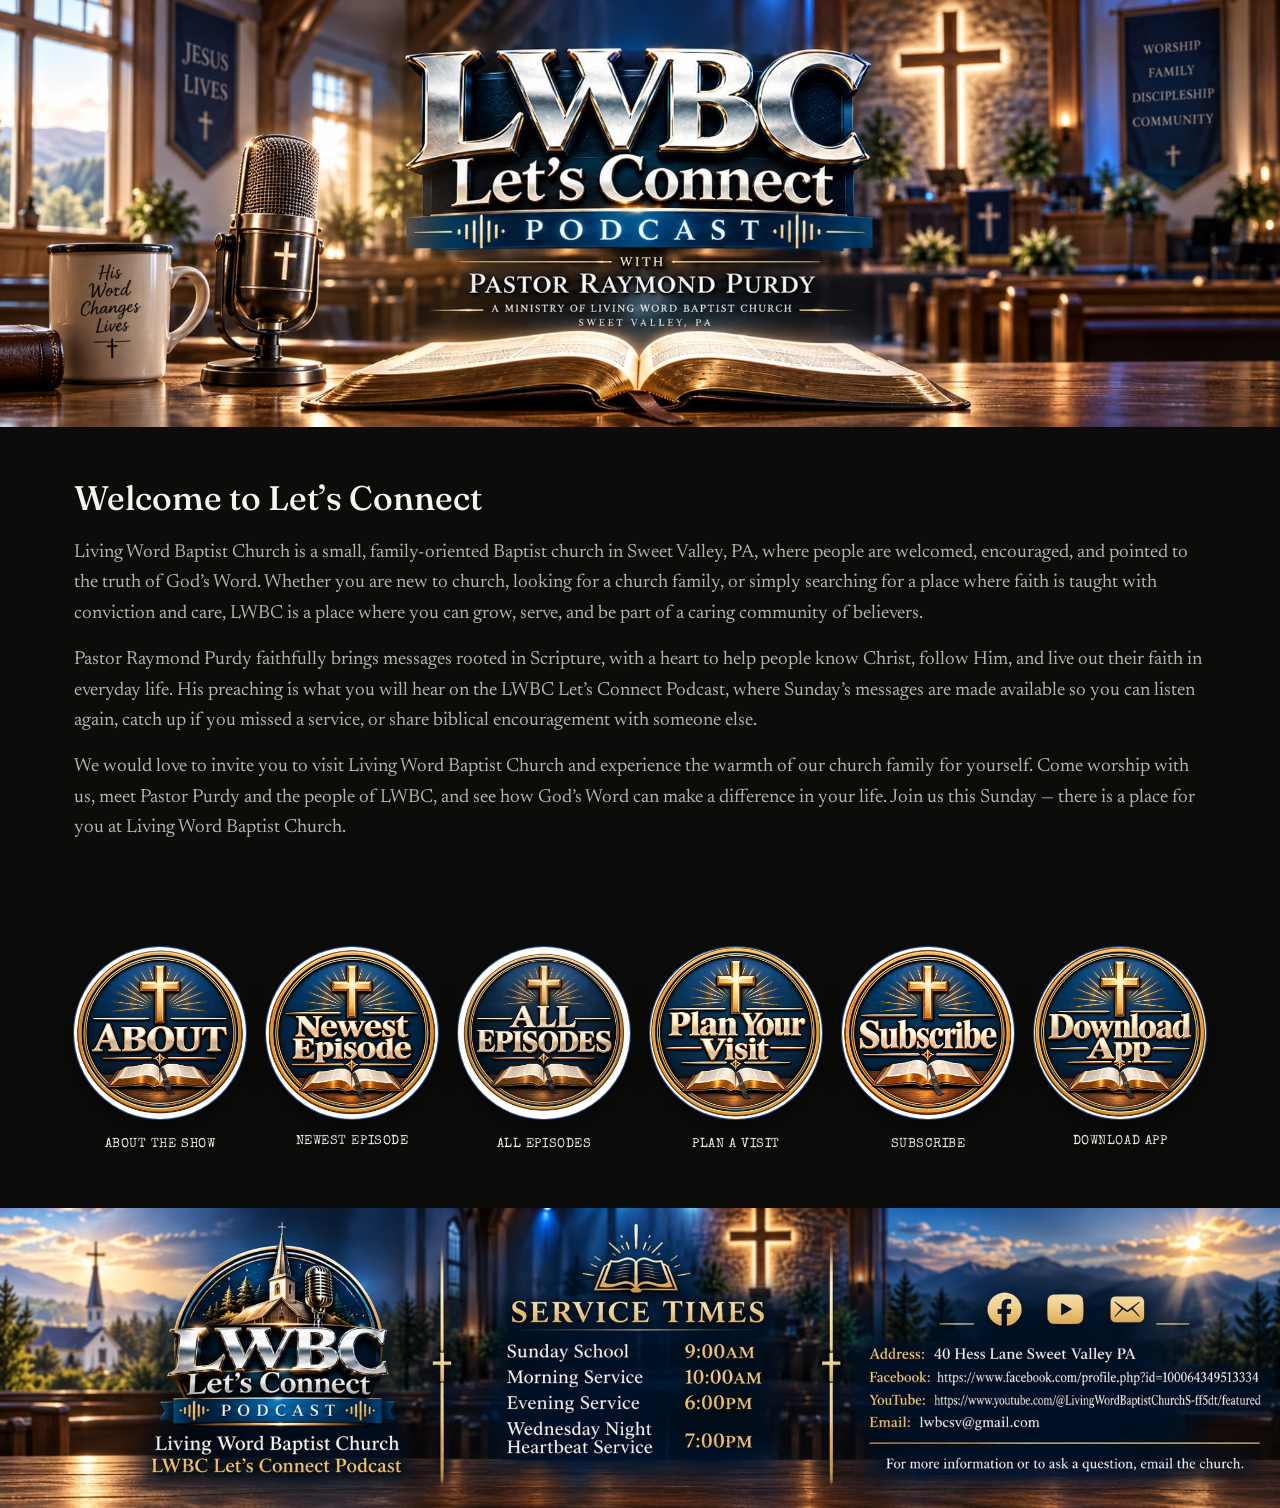
<file: index.html>
<!doctype html>
<html lang="en">
<head>
<meta charset="UTF-8">
<meta name="viewport" content="width=device-width, initial-scale=1">
<title>LWBC Let's Connect Podcast</title>
<meta name="description" content="Faith, truth, real talk, real life. LWBC Let's Connect Podcast with Pastor Raymond Purdy, part of the LWBC Media Ministry of Living Word Baptist Church.">
<link rel="preconnect" href="https://fonts.googleapis.com">
<link rel="preconnect" href="https://fonts.gstatic.com" crossorigin>
<link href="https://fonts.googleapis.com/css2?family=Fraunces:ital,wght@0,400;0,500;0,600;1,400;1,600&family=Newsreader:ital,wght@0,400;0,500;1,400&family=Special+Elite&display=swap" rel="stylesheet">
<link rel="canonical" href="https://YOUR-DOMAIN-HERE/">
<meta property="og:type" content="website">
<meta property="og:url" content="https://YOUR-DOMAIN-HERE/">
<meta property="og:title" content="LWBC Let's Connect Podcast">
<meta property="og:description" content="Faith, truth, real talk, real life. LWBC Let's Connect Podcast with Pastor Raymond Purdy, part of the LWBC Media Ministry of Living Word Baptist Church.">
<meta property="og:image" content="https://YOUR-DOMAIN-HERE/images/banner.jpg">
<meta name="twitter:card" content="summary_large_image">
<meta name="twitter:title" content="LWBC Let's Connect Podcast">
<meta name="twitter:description" content="Faith, truth, real talk, real life. LWBC Let's Connect Podcast with Pastor Raymond Purdy, part of the LWBC Media Ministry of Living Word Baptist Church.">
<meta name="twitter:image" content="https://YOUR-DOMAIN-HERE/images/banner.jpg">
<link rel="icon" type="image/png" href="images/favicon-64.png">
<link rel="apple-touch-icon" href="images/apple-touch-icon.png">
<link rel="manifest" href="manifest.json">
<meta name="apple-mobile-web-app-capable" content="yes">
<meta name="apple-mobile-web-app-title" content="Let's Connect">
<meta name="apple-mobile-web-app-status-bar-style" content="black-translucent">
<meta name="theme-color" content="#0c0c0b">
<link rel="stylesheet" href="css/style.css?v=1">
</head>
<body>

<!-- 1. Banner: all-in-one graphic tying the show to LWBC. -->
<header class="banner-image">
  <img src="images/banner.jpg" alt="LWBC Let's Connect Podcast with Pastor Raymond Purdy — a ministry of Living Word Baptist Church. Faith. Truth. Real talk. Real life.">
</header>

<!-- 3. Welcome copy -->
<section class="welcome">
  <div class="wrap">
    <h1>Welcome to Let&rsquo;s Connect</h1>
    <p>Living Word Baptist Church is a small, family-oriented Baptist church in Sweet Valley, PA, where people are welcomed, encouraged, and pointed to the truth of God&rsquo;s Word. Whether you are new to church, looking for a church family, or simply searching for a place where faith is taught with conviction and care, LWBC is a place where you can grow, serve, and be part of a caring community of believers.</p>
    <p>Pastor Raymond Purdy faithfully brings messages rooted in Scripture, with a heart to help people know Christ, follow Him, and live out their faith in everyday life. His preaching is what you will hear on the LWBC Let&rsquo;s Connect Podcast, where Sunday&rsquo;s messages are made available so you can listen again, catch up if you missed a service, or share biblical encouragement with someone else.</p>
    <p>We would love to invite you to visit Living Word Baptist Church and experience the warmth of our church family for yourself. Come worship with us, meet Pastor Purdy and the people of LWBC, and see how God&rsquo;s Word can make a difference in your life. Join us this Sunday &mdash; there is a place for you at Living Word Baptist Church.</p>
  </div>
</section>

<!-- 4. Teaser tiles: one per main page -->
<section class="tile-section">
  <div class="wrap-wide">
    <ul class="tiles">
      <li>
        <a class="tile" href="about.html">
          <span class="tile-medal">
            <img src="images/tile-about.jpg" alt="About the show — we tackle the questions that matter most">
          </span>
          <span class="tile-label">About the Show</span>
        </a>
      </li>
      <li>
        <button type="button" class="tile" id="tile-latest-episode">
          <span class="tile-medal">
            <img src="images/tile-latest.jpg" alt="Listen to the latest episode">
          </span>
          <span class="tile-label">Newest Episode</span>
        </button>
      </li>
      <li>
        <a class="tile" href="episodes.html">
          <span class="tile-medal">
            <img src="images/tile-episodes.jpg" alt="All episodes — a complete list of every episode">
          </span>
          <span class="tile-label">All Episodes</span>
        </a>
      </li>
      <li>
        <a class="tile" href="https://www.lwbcsv.com/" target="_blank" rel="noopener">
          <span class="tile-medal">
            <img src="images/tile-question.jpg" alt="Plan your visit to Living Word Baptist Church">
          </span>
          <span class="tile-label">Plan a Visit</span>
        </a>
      </li>
      <li>
        <a class="tile" href="subscribe.html">
          <span class="tile-medal">
            <img src="images/tile-subscribe.jpg" alt="Subscribe — click here so you don't miss an episode">
          </span>
          <span class="tile-label">Subscribe</span>
        </a>
      </li>
      <li>
        <button type="button" class="tile" id="tile-download-app">
          <span class="tile-medal">
            <img src="images/tile-download-app.png" alt="Download app — add to your home screen">
          </span>
          <span class="tile-label">Download App</span>
        </button>
      </li>
    </ul>
  </div>
</section>

<!-- 5. Footer -->
<footer class="site-footer-image">
  <img src="images/footer.jpg" alt="LWBC Let's Connect Podcast, Living Word Baptist Church, Sweet Valley PA. Service times: Sunday School 9:00 AM, Morning Service 10:00 AM, Evening Service 6:00 PM, Wednesday Night Heartbeat Service 7:00 PM. Address: 40 Hess Lane, Sweet Valley PA.">
  <a class="footer-hotspot fh-logo" href="index.html" aria-label="Home" aria-current="page"></a>
  <a class="footer-hotspot fh-facebook" href="https://www.facebook.com/profile.php?id=100064349513334" target="_blank" rel="noopener" aria-label="LWBC on Facebook"></a>
  <a class="footer-hotspot fh-youtube" href="https://www.youtube.com/@LivingWordBaptistChurchS-ff5dt/featured" target="_blank" rel="noopener" aria-label="LWBC on YouTube"></a>
  <a class="footer-hotspot fh-email" href="mailto:lwbcsv@gmail.com" aria-label="Email LWBC"></a>
</footer>

<!-- Add-to-Home-Screen instructions modal -->
<div class="modal-overlay" id="install-modal" hidden>
  <div class="modal" role="dialog" aria-modal="true" aria-labelledby="install-modal-title">
    <button type="button" class="modal-close" id="install-modal-close" aria-label="Close">&times;</button>
    <p class="eyebrow" id="install-modal-title">Download the app</p>
    <h2>Add to your home screen</h2>
    <p class="lede">Let&rsquo;s Connect isn&rsquo;t in the App Store &mdash; but your phone can install it straight from this site, with its own icon and no browser bar, in a few taps.</p>

    <div class="install-tabs" role="tablist">
      <button type="button" class="install-tab" id="tab-ios" role="tab" aria-selected="true">iPhone / iPad</button>
      <button type="button" class="install-tab" id="tab-android" role="tab" aria-selected="false">Android</button>
    </div>

    <ol class="install-steps" id="steps-ios">
      <li>Tap the <strong>Share</strong> button (the square with an arrow pointing up) in Safari&rsquo;s toolbar.</li>
      <li>Scroll down and tap <strong>&ldquo;Add to Home Screen.&rdquo;</strong></li>
      <li>Tap <strong>&ldquo;Add&rdquo;</strong> in the top right corner.</li>
    </ol>

    <ol class="install-steps" id="steps-android" hidden>
      <li>Tap the <strong>&#8942;</strong> menu (three dots) in Chrome&rsquo;s toolbar &mdash; or tap <strong>&ldquo;Install&rdquo;</strong> directly if Chrome offers it.</li>
      <li>Tap <strong>&ldquo;Add to Home screen&rdquo;</strong> or <strong>&ldquo;Install app.&rdquo;</strong></li>
      <li>Confirm by tapping <strong>&ldquo;Add&rdquo;</strong> or <strong>&ldquo;Install.&rdquo;</strong></li>
    </ol>

    <p class="form-note">Once added, the icon opens the site full-screen, just like a downloaded app.</p>
  </div>
</div>

<script src="js/episodes.js?v=1"></script>
<script>
  prepareLatestEpisodeButton('#tile-latest-episode');

  (function () {
    var modal = document.getElementById('install-modal');
    var openBtn = document.getElementById('tile-download-app');
    var closeBtn = document.getElementById('install-modal-close');
    var tabIOS = document.getElementById('tab-ios');
    var tabAndroid = document.getElementById('tab-android');
    var stepsIOS = document.getElementById('steps-ios');
    var stepsAndroid = document.getElementById('steps-android');

    function showTab(which) {
      var isIOS = which === 'ios';
      stepsIOS.hidden = !isIOS;
      stepsAndroid.hidden = isIOS;
      tabIOS.setAttribute('aria-selected', String(isIOS));
      tabAndroid.setAttribute('aria-selected', String(!isIOS));
    }

    // Pre-select the relevant tab based on the visitor's device.
    var ua = navigator.userAgent || '';
    if (/Android/i.test(ua)) showTab('android');
    else showTab('ios');

    tabIOS.addEventListener('click', function () { showTab('ios'); });
    tabAndroid.addEventListener('click', function () { showTab('android'); });

    openBtn.addEventListener('click', function () {
      modal.hidden = false;
    });
    closeBtn.addEventListener('click', function () {
      modal.hidden = true;
    });
    modal.addEventListener('click', function (e) {
      if (e.target === modal) modal.hidden = true;
    });
    document.addEventListener('keydown', function (e) {
      if (e.key === 'Escape') modal.hidden = true;
    });
  })();
</script>
</body>
</html>
</file>
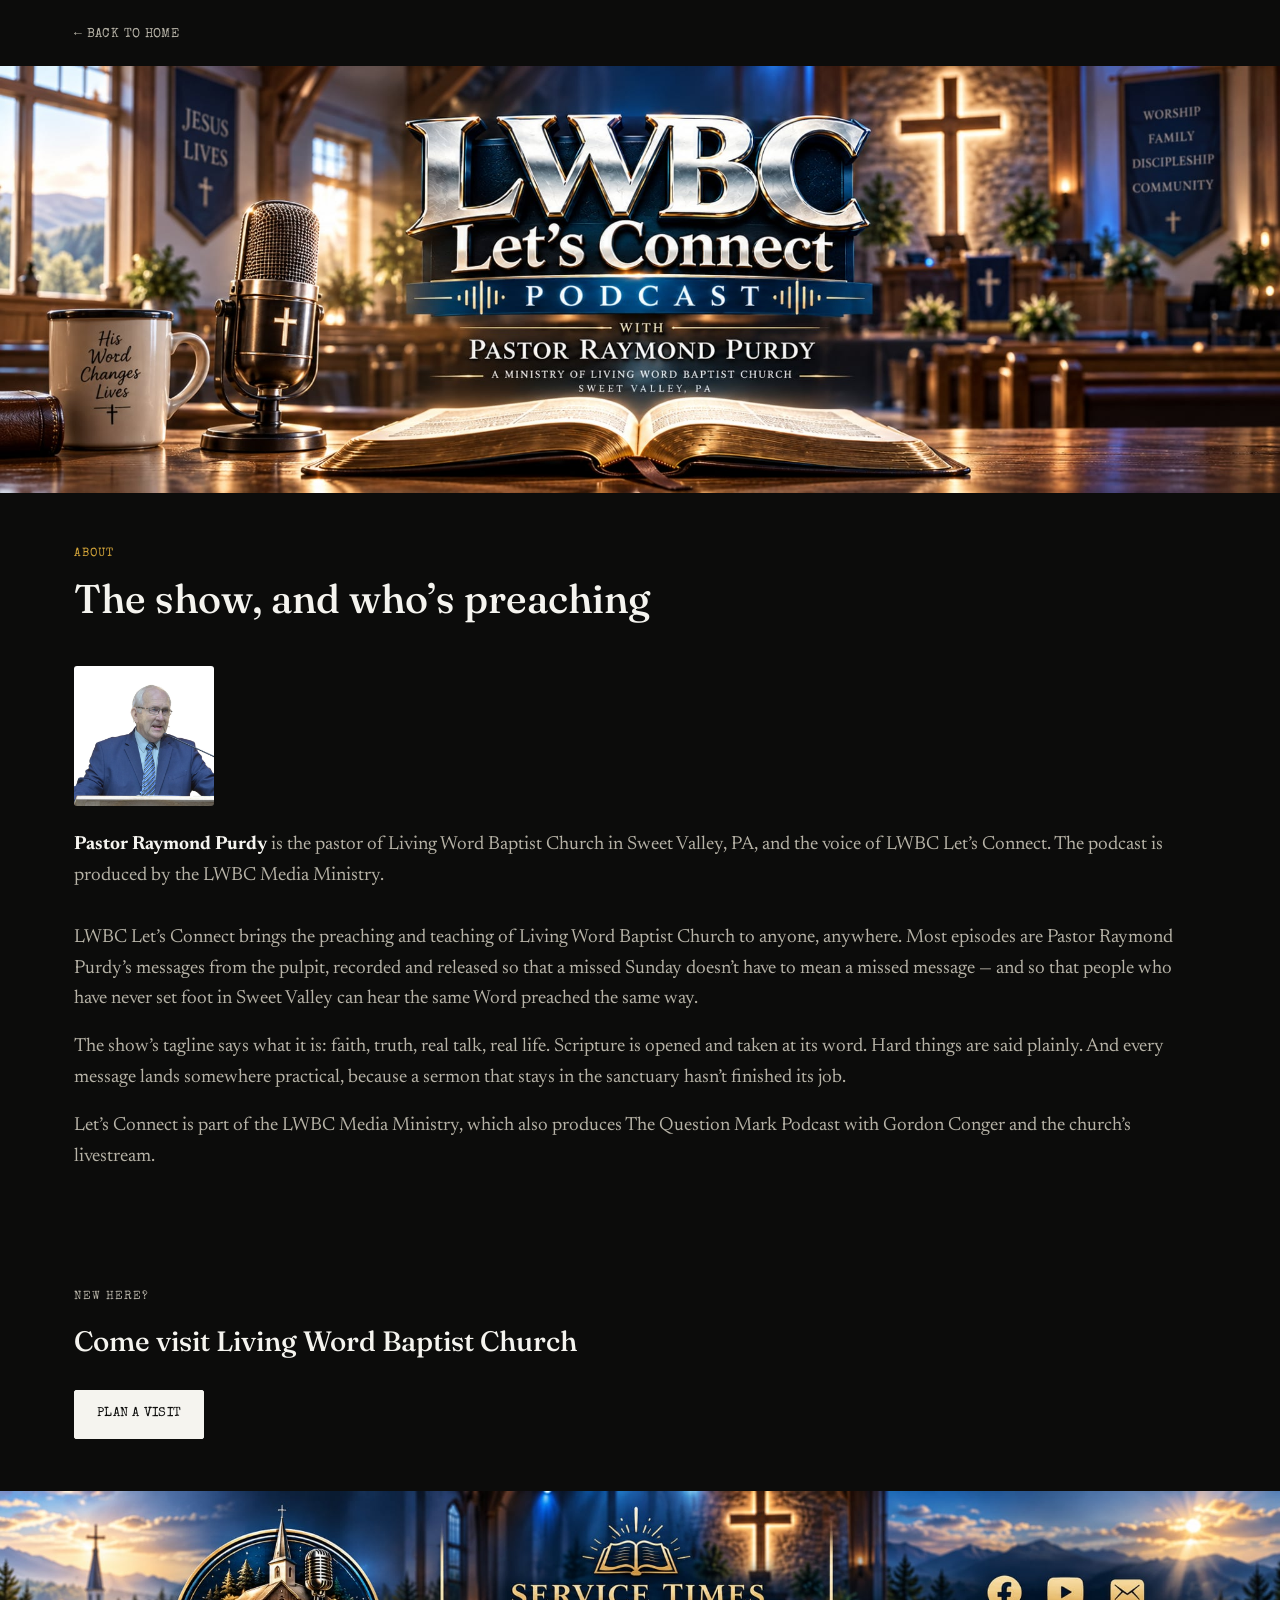
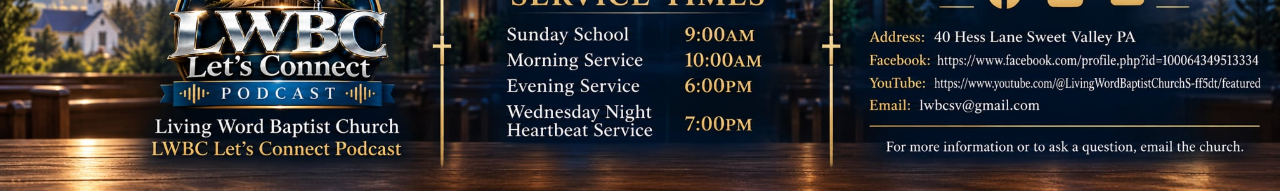
<file: about.html>
<!doctype html>
<html lang="en">
<head>
<meta charset="UTF-8">
<meta name="viewport" content="width=device-width, initial-scale=1">
<title>About — LWBC Let's Connect Podcast</title>
<meta name="description" content="About LWBC Let's Connect Podcast and host Pastor Raymond Purdy.">
<link rel="preconnect" href="https://fonts.googleapis.com">
<link rel="preconnect" href="https://fonts.gstatic.com" crossorigin>
<link href="https://fonts.googleapis.com/css2?family=Fraunces:ital,wght@0,400;0,500;0,600;1,400&family=Newsreader:ital,wght@0,400;0,500;1,400&family=Special+Elite&display=swap" rel="stylesheet">
<link rel="canonical" href="https://YOUR-DOMAIN-HERE/about.html">
<meta property="og:type" content="website">
<meta property="og:url" content="https://YOUR-DOMAIN-HERE/about.html">
<meta property="og:title" content="About — LWBC Let's Connect Podcast">
<meta property="og:description" content="About LWBC Let's Connect Podcast and host Pastor Raymond Purdy.">
<meta property="og:image" content="https://YOUR-DOMAIN-HERE/images/banner.jpg">
<meta name="twitter:card" content="summary_large_image">
<meta name="twitter:title" content="About — LWBC Let's Connect Podcast">
<meta name="twitter:description" content="About LWBC Let's Connect Podcast and host Pastor Raymond Purdy.">
<meta name="twitter:image" content="https://YOUR-DOMAIN-HERE/images/banner.jpg">
<link rel="icon" type="image/png" href="images/favicon-64.png">
<link rel="apple-touch-icon" href="images/apple-touch-icon.png">
<link rel="manifest" href="manifest.json">
<meta name="apple-mobile-web-app-capable" content="yes">
<meta name="apple-mobile-web-app-title" content="Let's Connect">
<meta name="apple-mobile-web-app-status-bar-style" content="black-translucent">
<meta name="theme-color" content="#0c0c0b">
<link rel="stylesheet" href="css/style.css?v=1">
</head>
<body>

<div class="back-bar">
  <div class="wrap"><a href="index.html" class="back-link">&larr; Back to Home</a></div>
</div>

<header class="banner-image">
  <img src="images/banner.jpg" alt="LWBC Let's Connect Podcast with Pastor Raymond Purdy — a ministry of Living Word Baptist Church. Faith. Truth. Real talk. Real life.">
</header>

<div class="page-intro">
  <div class="wrap">
    <p class="eyebrow">About</p>
    <h1>The show, and who&rsquo;s preaching</h1>
  </div>
</div>

<section style="padding-top:36px;">
  <div class="wrap">

    <div class="about-figure">
      <img src="images/raymond-purdy.jpg" alt="Pastor Raymond Purdy, host of LWBC Let's Connect Podcast">
      <div class="about-copy">
        <!-- COPY REVIEW: confirm bio wording with Pastor Purdy. -->
        <p><strong>Pastor Raymond Purdy</strong> is the pastor of Living Word Baptist Church in Sweet Valley, PA, and the voice of LWBC Let&rsquo;s Connect. The podcast is produced by the LWBC Media Ministry.</p>
      </div>
    </div>

    <div class="about-copy">
      <!-- COPY REVIEW: draft About text — replace with the show's own description if Gordon supplies one. -->
      <p>LWBC Let&rsquo;s Connect brings the preaching and teaching of Living Word Baptist Church to anyone, anywhere. Most episodes are Pastor Raymond Purdy&rsquo;s messages from the pulpit, recorded and released so that a missed Sunday doesn&rsquo;t have to mean a missed message &mdash; and so that people who have never set foot in Sweet Valley can hear the same Word preached the same way.</p>
      <p>The show&rsquo;s tagline says what it is: faith, truth, real talk, real life. Scripture is opened and taken at its word. Hard things are said plainly. And every message lands somewhere practical, because a sermon that stays in the sanctuary hasn&rsquo;t finished its job.</p>
      <p>Let&rsquo;s Connect is part of the LWBC Media Ministry, which also produces The Question Mark Podcast with Gordon Conger and the church&rsquo;s livestream.</p>
    </div>

  </div>
</section>

<section class="callout">
  <div class="wrap">
    <p class="eyebrow">New here?</p>
    <h2>Come visit Living Word Baptist Church</h2>
    <a href="https://www.lwbcsv.com/" target="_blank" rel="noopener" class="btn btn-solid">Plan a Visit</a>
  </div>
</section>

<footer class="site-footer-image">
  <img src="images/footer.jpg" alt="LWBC Let's Connect Podcast, Living Word Baptist Church, Sweet Valley PA. Service times: Sunday School 9:00 AM, Morning Service 10:00 AM, Evening Service 6:00 PM, Wednesday Night Heartbeat Service 7:00 PM. Address: 40 Hess Lane, Sweet Valley PA.">
  <a class="footer-hotspot fh-logo" href="index.html" aria-label="Home"></a>
  <a class="footer-hotspot fh-facebook" href="https://www.facebook.com/profile.php?id=100064349513334" target="_blank" rel="noopener" aria-label="LWBC on Facebook"></a>
  <a class="footer-hotspot fh-youtube" href="https://www.youtube.com/@LivingWordBaptistChurchS-ff5dt/featured" target="_blank" rel="noopener" aria-label="LWBC on YouTube"></a>
  <a class="footer-hotspot fh-email" href="mailto:lwbcsv@gmail.com" aria-label="Email LWBC"></a>
</footer>

</body>
</html>
</file>
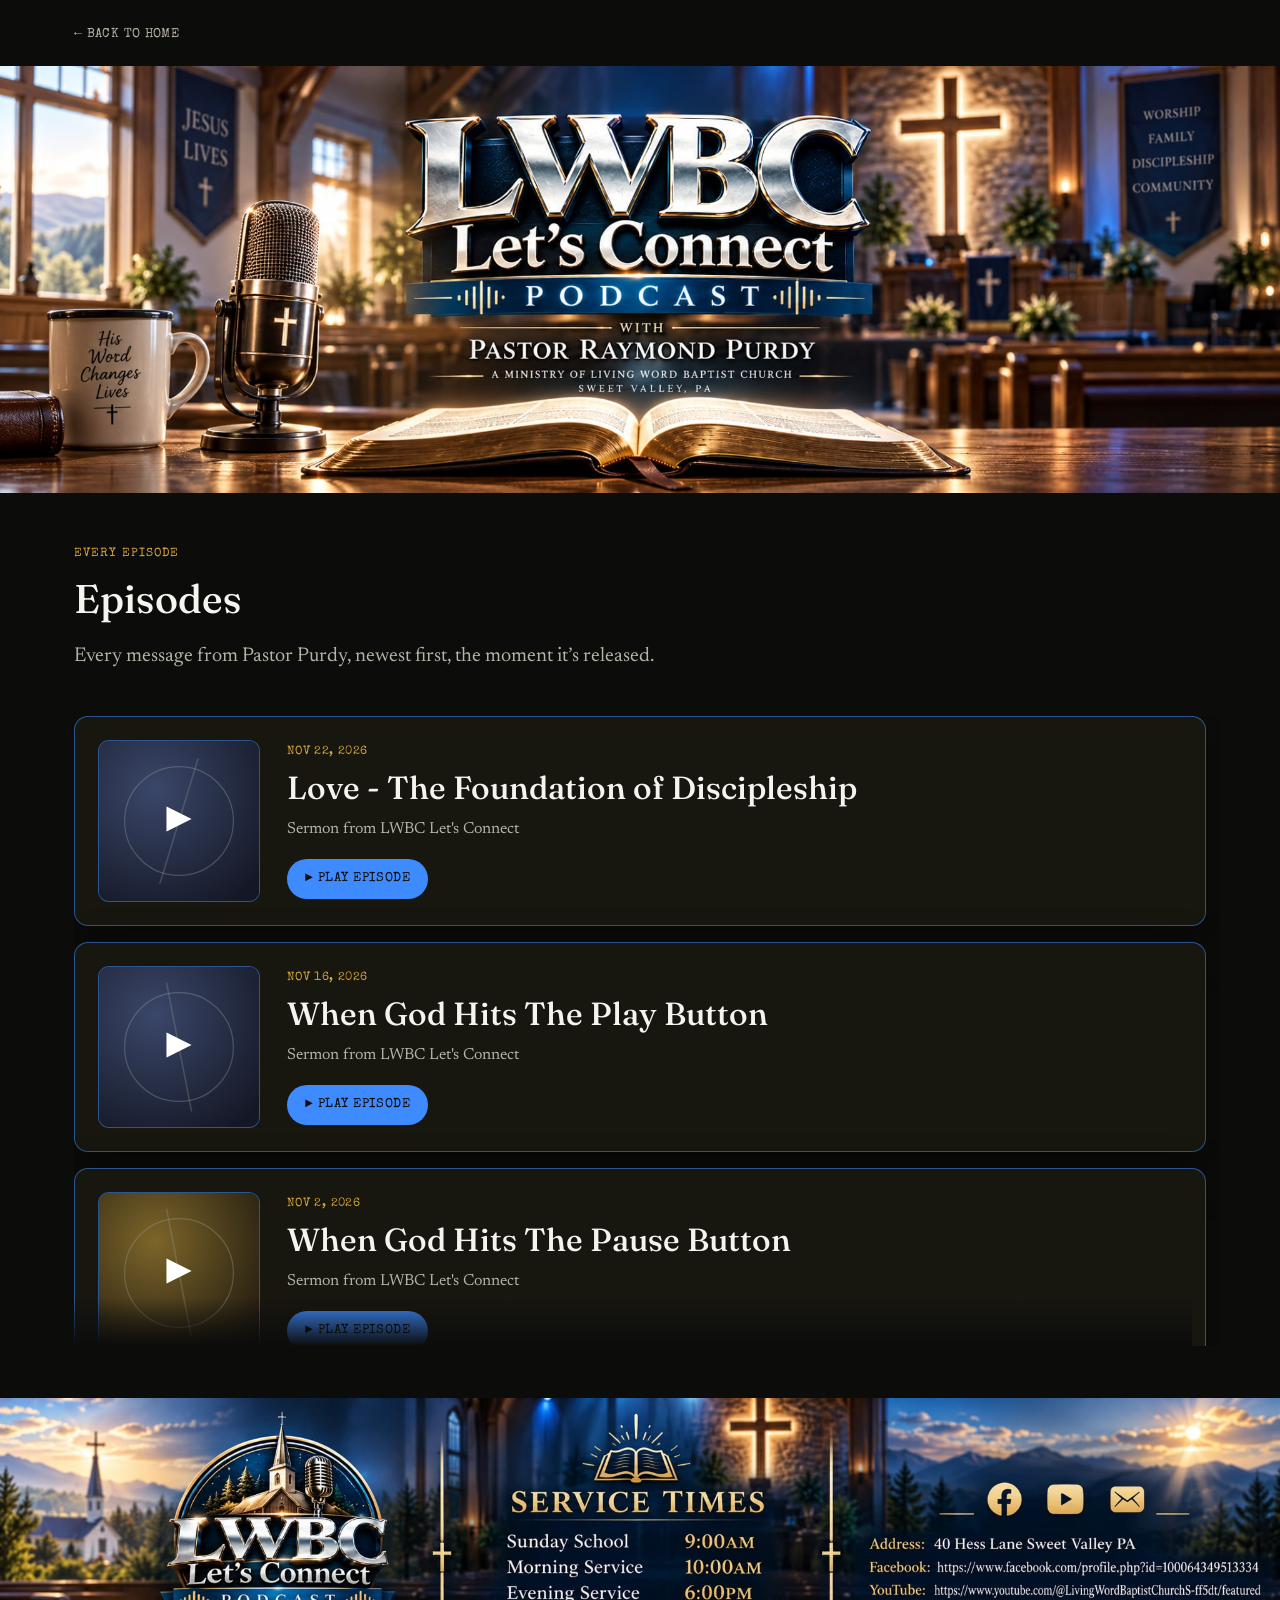
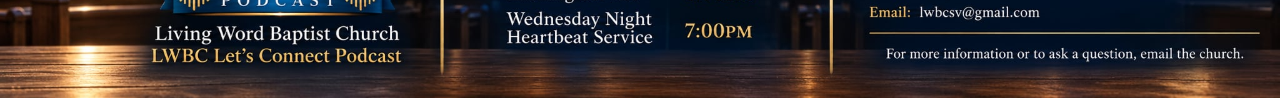
<file: episodes.html>
<!doctype html>
<html lang="en">
<head>
<meta charset="UTF-8">
<meta name="viewport" content="width=device-width, initial-scale=1">
<title>Episodes — LWBC Let's Connect Podcast</title>
<meta name="description" content="All episodes of LWBC Let's Connect Podcast with Pastor Raymond Purdy.">
<link rel="preconnect" href="https://fonts.googleapis.com">
<link rel="preconnect" href="https://fonts.gstatic.com" crossorigin>
<link href="https://fonts.googleapis.com/css2?family=Fraunces:ital,wght@0,400;0,500;0,600;1,400&family=Newsreader:ital,wght@0,400;0,500;1,400&family=Special+Elite&display=swap" rel="stylesheet">
<link rel="canonical" href="https://YOUR-DOMAIN-HERE/episodes.html">
<meta property="og:type" content="website">
<meta property="og:url" content="https://YOUR-DOMAIN-HERE/episodes.html">
<meta property="og:title" content="Episodes — LWBC Let's Connect Podcast">
<meta property="og:description" content="All episodes of LWBC Let's Connect Podcast with Pastor Raymond Purdy.">
<meta property="og:image" content="https://YOUR-DOMAIN-HERE/images/banner.jpg">
<meta name="twitter:card" content="summary_large_image">
<meta name="twitter:title" content="Episodes — LWBC Let's Connect Podcast">
<meta name="twitter:description" content="All episodes of LWBC Let's Connect Podcast with Pastor Raymond Purdy.">
<meta name="twitter:image" content="https://YOUR-DOMAIN-HERE/images/banner.jpg">
<link rel="icon" type="image/png" href="images/favicon-64.png">
<link rel="apple-touch-icon" href="images/apple-touch-icon.png">
<link rel="manifest" href="manifest.json">
<meta name="apple-mobile-web-app-capable" content="yes">
<meta name="apple-mobile-web-app-title" content="Let's Connect">
<meta name="apple-mobile-web-app-status-bar-style" content="black-translucent">
<meta name="theme-color" content="#0c0c0b">
<link rel="stylesheet" href="css/style.css?v=1">
</head>
<body>

<div class="back-bar">
  <div class="wrap"><a href="index.html" class="back-link">&larr; Back to Home</a></div>
</div>

<header class="banner-image">
  <img src="images/banner.jpg" alt="LWBC Let's Connect Podcast with Pastor Raymond Purdy — a ministry of Living Word Baptist Church. Faith. Truth. Real talk. Real life.">
</header>

<div class="page-intro">
  <div class="wrap">
    <p class="eyebrow">Every episode</p>
    <h1>Episodes</h1>
    <p class="lede">Every message from Pastor Purdy, newest first, the moment it&rsquo;s released.</p>
  </div>
</div>

<section style="padding-top:36px;">
  <div class="wrap">
    <div class="episode-scroll-wrap">
      <div class="episode-scroll">
        <ul class="episode-list" id="all-episode-list">
          <li class="feed-status">Loading episodes&hellip;</li>
        </ul>
      </div>
    </div>
  </div>
</section>

<footer class="site-footer-image">
  <img src="images/footer.jpg" alt="LWBC Let's Connect Podcast, Living Word Baptist Church, Sweet Valley PA. Service times: Sunday School 9:00 AM, Morning Service 10:00 AM, Evening Service 6:00 PM, Wednesday Night Heartbeat Service 7:00 PM. Address: 40 Hess Lane, Sweet Valley PA.">
  <a class="footer-hotspot fh-logo" href="index.html" aria-label="Home"></a>
  <a class="footer-hotspot fh-facebook" href="https://www.facebook.com/profile.php?id=100064349513334" target="_blank" rel="noopener" aria-label="LWBC on Facebook"></a>
  <a class="footer-hotspot fh-youtube" href="https://www.youtube.com/@LivingWordBaptistChurchS-ff5dt/featured" target="_blank" rel="noopener" aria-label="LWBC on YouTube"></a>
  <a class="footer-hotspot fh-email" href="mailto:lwbcsv@gmail.com" aria-label="Email LWBC"></a>
</footer>

<script src="js/episodes.js?v=1"></script>
<script>
  loadEpisodes({ target: '#all-episode-list' });
</script>
</body>
</html>
</file>
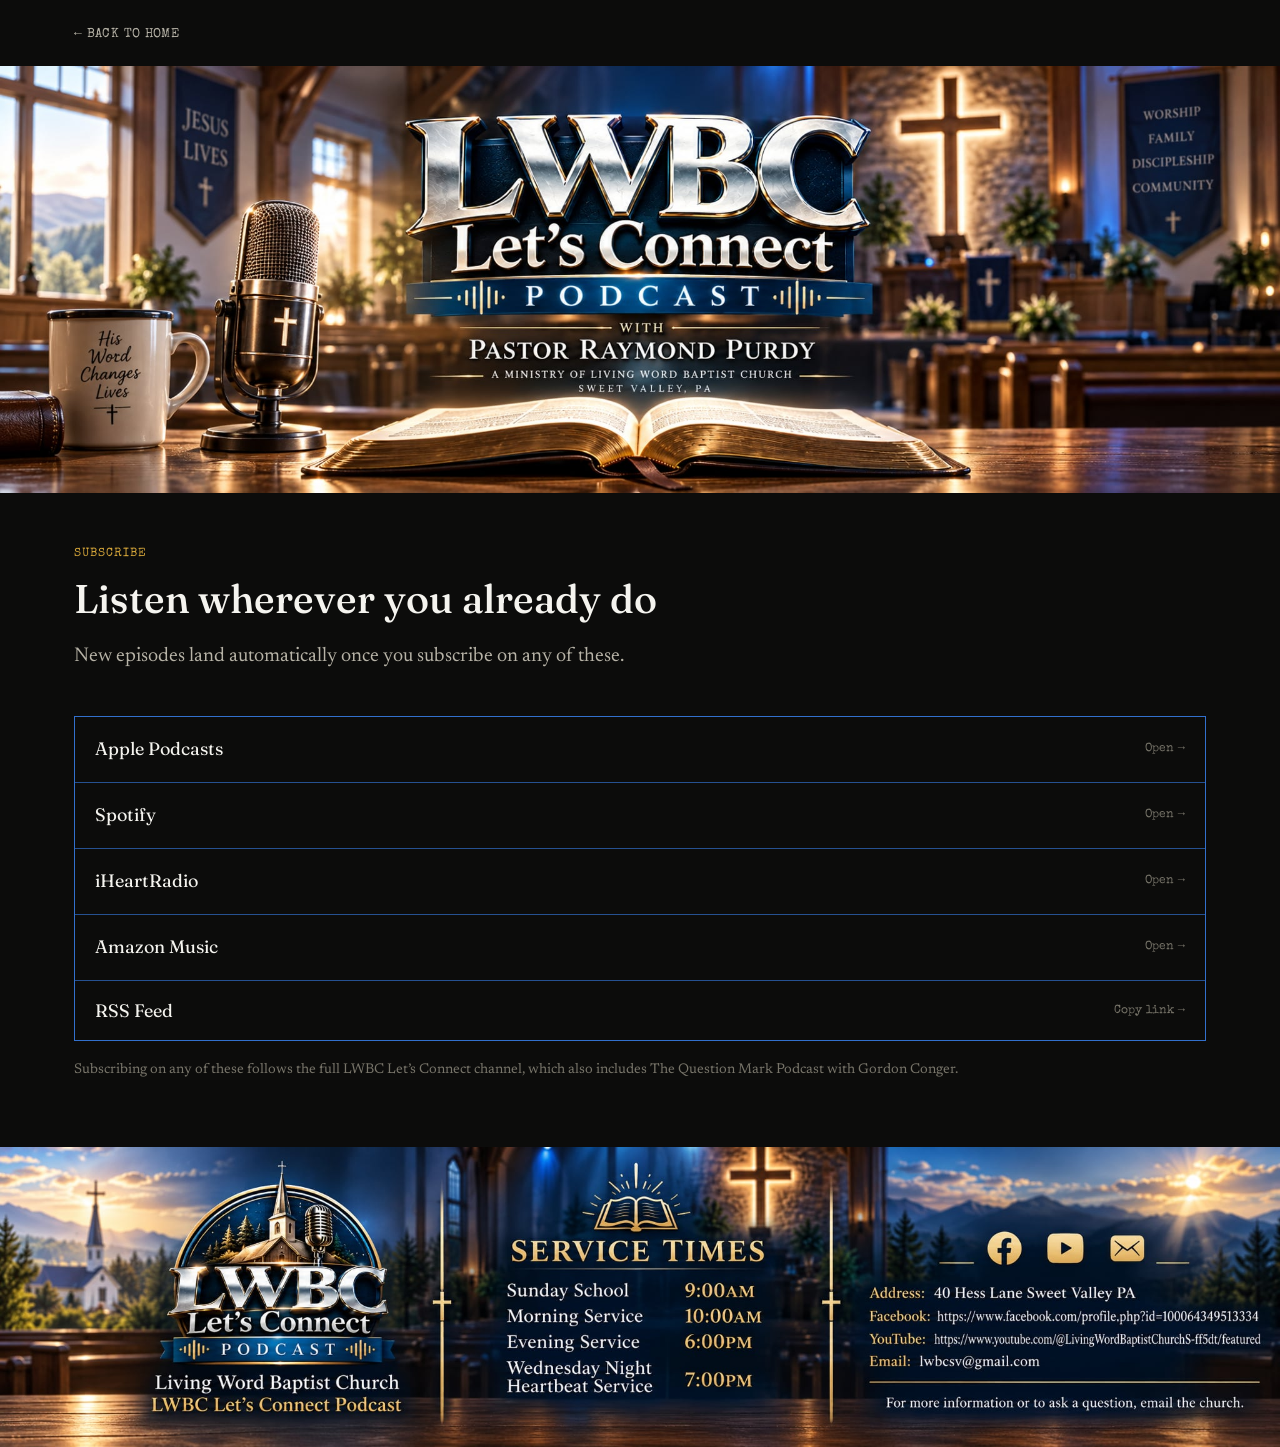
<file: subscribe.html>
<!doctype html>
<html lang="en">
<head>
<meta charset="UTF-8">
<meta name="viewport" content="width=device-width, initial-scale=1">
<title>Subscribe — LWBC Let's Connect Podcast</title>
<meta name="description" content="Subscribe to LWBC Let's Connect Podcast on your favorite platform.">
<link rel="preconnect" href="https://fonts.googleapis.com">
<link rel="preconnect" href="https://fonts.gstatic.com" crossorigin>
<link href="https://fonts.googleapis.com/css2?family=Fraunces:ital,wght@0,400;0,500;0,600;1,400&family=Newsreader:ital,wght@0,400;0,500;1,400&family=Special+Elite&display=swap" rel="stylesheet">
<link rel="canonical" href="https://YOUR-DOMAIN-HERE/subscribe.html">
<meta property="og:type" content="website">
<meta property="og:url" content="https://YOUR-DOMAIN-HERE/subscribe.html">
<meta property="og:title" content="Subscribe — LWBC Let's Connect Podcast">
<meta property="og:description" content="Subscribe to LWBC Let's Connect Podcast on your favorite platform.">
<meta property="og:image" content="https://YOUR-DOMAIN-HERE/images/banner.jpg">
<meta name="twitter:card" content="summary_large_image">
<meta name="twitter:title" content="Subscribe — LWBC Let's Connect Podcast">
<meta name="twitter:description" content="Subscribe to LWBC Let's Connect Podcast on your favorite platform.">
<meta name="twitter:image" content="https://YOUR-DOMAIN-HERE/images/banner.jpg">
<link rel="icon" type="image/png" href="images/favicon-64.png">
<link rel="apple-touch-icon" href="images/apple-touch-icon.png">
<link rel="manifest" href="manifest.json">
<meta name="apple-mobile-web-app-capable" content="yes">
<meta name="apple-mobile-web-app-title" content="Let's Connect">
<meta name="apple-mobile-web-app-status-bar-style" content="black-translucent">
<meta name="theme-color" content="#0c0c0b">
<link rel="stylesheet" href="css/style.css?v=1">
</head>
<body>

<div class="back-bar">
  <div class="wrap"><a href="index.html" class="back-link">&larr; Back to Home</a></div>
</div>

<header class="banner-image">
  <img src="images/banner.jpg" alt="LWBC Let's Connect Podcast with Pastor Raymond Purdy — a ministry of Living Word Baptist Church. Faith. Truth. Real talk. Real life.">
</header>

<div class="page-intro">
  <div class="wrap">
    <p class="eyebrow">Subscribe</p>
    <h1>Listen wherever you already do</h1>
    <p class="lede">New episodes land automatically once you subscribe on any of these.</p>
  </div>
</div>

<section style="padding-top:36px;">
  <div class="wrap">

    <!--
      Apple Podcasts and Amazon Music link directly. Spotify links to the
      PodPoint show page for now — that page has a working "Subscribe on
      Spotify" option in its own Subscribe menu (confirmed by Gordon),
      even though a direct open.spotify.com link wasn't found. Swap this
      for a direct Spotify link once Gordon has it, for a one-tap experience
      instead of landing on PodPoint first. iHeartRadio links directly —
      found via a real episode URL on that platform during earlier research.

      NOTE: these platform links point at the whole "LWBC Let's Connect"
      channel, which also carries Gordon's Question Mark episodes.
      That's fine here — this IS the channel's own show. Only this
      site's Episodes page filters Question Mark episodes out.
    -->
    <ul class="platform-list">
      <li><a href="https://podcasts.apple.com/us/podcast/lwbc-lets-connect/id1790852629" target="_blank" rel="noopener">Apple Podcasts <span class="go">Open &rarr;</span></a></li>
      <li><a href="https://podpoint.com/lwbc-lets-connect" target="_blank" rel="noopener">Spotify <span class="go">Open &rarr;</span></a></li>
      <li><a href="https://www.iheart.com/podcast/269-lwbc-lets-connect-259009892/" target="_blank" rel="noopener">iHeartRadio <span class="go">Open &rarr;</span></a></li>
      <li><a href="https://music.amazon.com/podcasts/5901f79d-be4a-4436-af4f-00e7e34cf9bd/lwbc-let's-connect" target="_blank" rel="noopener">Amazon Music <span class="go">Open &rarr;</span></a></li>
      <li><button type="button" class="platform-copy" id="rss-link">RSS Feed <span class="go" id="rss-link-status">Copy link &rarr;</span></button></li>
    </ul>

    <p class="form-note">Subscribing on any of these follows the full LWBC Let&rsquo;s Connect channel, which also includes The Question Mark Podcast with Gordon Conger.</p>

  </div>
</section>

<footer class="site-footer-image">
  <img src="images/footer.jpg" alt="LWBC Let's Connect Podcast, Living Word Baptist Church, Sweet Valley PA. Service times: Sunday School 9:00 AM, Morning Service 10:00 AM, Evening Service 6:00 PM, Wednesday Night Heartbeat Service 7:00 PM. Address: 40 Hess Lane, Sweet Valley PA.">
  <a class="footer-hotspot fh-logo" href="index.html" aria-label="Home"></a>
  <a class="footer-hotspot fh-facebook" href="https://www.facebook.com/profile.php?id=100064349513334" target="_blank" rel="noopener" aria-label="LWBC on Facebook"></a>
  <a class="footer-hotspot fh-youtube" href="https://www.youtube.com/@LivingWordBaptistChurchS-ff5dt/featured" target="_blank" rel="noopener" aria-label="LWBC on YouTube"></a>
  <a class="footer-hotspot fh-email" href="mailto:lwbcsv@gmail.com" aria-label="Email LWBC"></a>
</footer>

<script src="js/episodes.js?v=1"></script>
<script>
  var rssBtn = document.getElementById('rss-link');
  var rssStatus = document.getElementById('rss-link-status');

  rssBtn.addEventListener('click', function () {
    var url = (typeof PODCAST_RSS_URL !== 'undefined' && PODCAST_RSS_URL) || '';
    if (!url) return;

    function showCopied() {
      rssStatus.textContent = 'Copied!';
      setTimeout(function () {
        rssStatus.textContent = 'Copy link \u2192';
      }, 2000);
    }

    if (navigator.clipboard && navigator.clipboard.writeText) {
      navigator.clipboard.writeText(url).then(showCopied);
    } else {
      // Fallback for older browsers without the Clipboard API.
      var temp = document.createElement('textarea');
      temp.value = url;
      temp.style.position = 'fixed';
      temp.style.opacity = '0';
      document.body.appendChild(temp);
      temp.select();
      document.execCommand('copy');
      document.body.removeChild(temp);
      showCopied();
    }
  });
</script>
</body>
</html>
</file>
<file: css/style.css>
/* =========================================================
   LWBC Let's Connect Podcast — stylesheet
   Companion to the Question Mark site: same black-and-white
   system, same layout. Accent colors are pulled from the
   Let's Connect crest (blue / gold / chrome on black). The
   blue is the working accent; gold is used sparingly for
   the small typewriter labels and dates so the site reads as
   its own thing without departing from the shared design.
   Swap the --accent-* values below to retune the whole site.
   ========================================================= */

:root {
  --bg: #0c0c0b;          /* black — the whole site */
  --bg-raised: #17160f;   /* slightly lighter black — panels, cards */

  --ink: #f5f4ef;         /* white lettering */
  --ink-soft: #b7b3a7;
  --ink-faint: #78756a;

  --hairline: rgba(245, 244, 239, 0.14);

  --accent-blue: #3d8bff;
  --accent-blue-line: rgba(61, 139, 255, 0.55);
  --accent-blue-glow: rgba(94, 200, 240, 0.9);

  --accent-gold: #d4a53a;              /* from the crest lettering */
  --accent-gold-line: rgba(212, 165, 58, 0.55);

  --max-w: 1180px;

  --font-display: "Fraunces", Georgia, serif;
  --font-body: "Newsreader", Georgia, serif;
  --font-mono: "Special Elite", "Courier New", monospace;
}

* { box-sizing: border-box; }

html { scroll-behavior: smooth; }

body {
  margin: 0;
  background: var(--bg);
  color: var(--ink);
  font-family: var(--font-body);
  font-size: 19px;
  line-height: 1.6;
  -webkit-font-smoothing: antialiased;
}

a {
  color: var(--ink);
  text-decoration-thickness: 1px;
  text-underline-offset: 3px;
}
a:hover { color: var(--ink-soft); }

:focus-visible {
  outline: 2px solid var(--ink);
  outline-offset: 3px;
}

img { max-width: 100%; display: block; }

.wrap {
  max-width: var(--max-w);
  margin: 0 auto;
  padding: 0 24px;
}

.eyebrow {
  font-family: var(--font-mono);
  font-size: 12px;
  letter-spacing: 0.08em;
  text-transform: uppercase;
  color: var(--accent-gold);
}

/* ---------- Header / nav ---------- */

.site-header {
  border-bottom: 1px solid var(--hairline);
  padding: 20px 0;
  background: var(--bg);
}

.site-header .wrap {
  display: flex;
  align-items: baseline;
  justify-content: space-between;
  gap: 16px;
  flex-wrap: wrap;
}

.logotype {
  display: flex;
  align-items: center;
  gap: 14px;
  font-family: var(--font-display);
  font-weight: 600;
  font-size: 22px;
  letter-spacing: 0.01em;
  text-decoration: none;
  white-space: nowrap;
  color: var(--ink);
}

.logotype .mark {
  font-style: italic;
  font-weight: 400;
}

.logo-badge {
  width: 60px;
  height: 60px;
  border-radius: 6px;
  overflow: hidden;
  flex-shrink: 0;
  box-shadow: 0 0 0 1px var(--accent-blue-line);
}
.logo-badge img { width: 100%; height: 100%; object-fit: cover; display: block; }

.footer-badge {
  display: inline-flex;
  align-items: center;
  gap: 12px;
}
.footer-badge img {
  width: 52px;
  height: 52px;
  border-radius: 6px;
  vertical-align: middle;
  box-shadow: 0 0 0 1px var(--accent-blue-line);
}

nav.primary-nav ul {
  list-style: none;
  display: flex;
  gap: 20px;
  margin: 0;
  padding: 0;
  font-family: var(--font-mono);
  font-size: 12px;
  letter-spacing: 0.03em;
  text-transform: uppercase;
}

nav.primary-nav a {
  color: var(--ink-soft);
  text-decoration: none;
  padding-bottom: 3px;
  border-bottom: 1px solid transparent;
}
nav.primary-nav a:hover,
nav.primary-nav a[aria-current="page"] {
  color: var(--ink);
  border-bottom-color: var(--ink);
}

/* ---------- Back bar (subpages) ---------- */

.back-bar {
  padding: 18px 0;
}

.back-link {
  display: inline-block;
  font-family: var(--font-mono);
  font-size: 13px;
  letter-spacing: 0.03em;
  text-transform: uppercase;
  color: var(--ink-soft);
  text-decoration: none;
}
.back-link:hover { color: var(--ink); }

/* ---------- Page intro (subpages) ----------
   Sits below the shared banner: a large, non-interactive tile
   image matching the one used to reach the page, then title
   copy — no boxed panel, just plain background. */

.page-intro {
  padding: 40px 0 8px;
}

.page-tile {
  width: 240px;
  height: 240px;
  border-radius: 16px;
  overflow: hidden;
  margin-bottom: 26px;
  box-shadow: 0 0 0 1px var(--accent-blue-line), 0 16px 40px rgba(0,0,0,0.5);
}
.page-tile img { width: 100%; height: 100%; object-fit: cover; display: block; }

.page-intro h1 {
  font-family: var(--font-display);
  font-weight: 500;
  font-size: clamp(28px, 5vw, 40px);
  line-height: 1.15;
  margin: 8px 0 0;
  color: var(--ink);
}

.lede {
  font-size: 20px;
  color: var(--ink-soft);
  margin: 18px 0 0;
}

.actions {
  display: flex;
  gap: 14px;
  flex-wrap: wrap;
  margin-top: 24px;
}

/* ---------- Buttons ---------- */

.btn {
  display: inline-block;
  font-family: var(--font-mono);
  font-size: 13px;
  letter-spacing: 0.02em;
  text-transform: uppercase;
  text-decoration: none;
  padding: 13px 22px;
  border: 1px solid var(--ink);
  border-radius: 2px;
}

.btn-solid {
  background: var(--ink);
  color: var(--bg);
}
.btn-solid:hover {
  background: var(--ink-soft);
  color: var(--bg);
  border-color: var(--ink-soft);
}

.btn-outline {
  background: transparent;
  color: var(--ink);
}
.btn-outline:hover {
  background: var(--ink);
  color: var(--bg);
}

/* ---------- Sections ---------- */

section {
  padding: 52px 0;
}

section h2 {
  font-family: var(--font-display);
  font-weight: 500;
  font-size: 28px;
  margin: 6px 0 26px;
  color: var(--ink);
}

/* ---------- Episode list ---------- */

.episode-list {
  list-style: none;
  margin: 0;
  padding: 0;
  display: flex;
  flex-direction: column;
  gap: 16px;
}

.episode-scroll {
  position: relative;
  max-height: 70vh;
  overflow-y: auto;
  padding-right: 14px;
  margin-right: -14px;
  scrollbar-width: auto;
  scrollbar-color: var(--accent-gold) rgba(255,255,255,0.08);
}
.episode-scroll::-webkit-scrollbar { width: 14px; }
.episode-scroll::-webkit-scrollbar-track {
  background: rgba(255,255,255,0.08);
  border-radius: 7px;
}
.episode-scroll::-webkit-scrollbar-thumb {
  background: var(--accent-gold);
  border-radius: 7px;
  border: 3px solid transparent;
  background-clip: padding-box;
}
.episode-scroll::-webkit-scrollbar-thumb:hover { background: #e6bd52; background-clip: padding-box; }

.episode-scroll-wrap { position: relative; }
.episode-scroll-wrap::after {
  content: "";
  position: absolute;
  left: 0; right: 14px; bottom: 0;
  height: 48px;
  background: linear-gradient(to bottom, transparent, var(--bg, #0c0c0b));
  pointer-events: none;
}
.episode-list li { margin: 0; }
.episode-list .featured-player { margin-top: 0; }

.episode {
  display: grid;
  grid-template-columns: 84px 1fr;
  gap: 18px;
  padding: 22px 0;
  border-top: 1px solid var(--hairline);
  text-decoration: none;
  color: var(--ink);
}
.episode:first-child { border-top: none; }

.episode-art {
  position: relative;
  width: 84px;
  height: 84px;
  border-radius: 4px;
  background: var(--bg-raised);
  overflow: hidden;
  flex-shrink: 0;
  box-shadow: 0 0 0 1px var(--accent-blue-line);
}
.episode-art img,
.episode-art svg { width: 100%; height: 100%; object-fit: cover; display: block; }

.episode-date {
  display: block;
  font-family: var(--font-mono);
  font-size: 11px;
  letter-spacing: 0.03em;
  text-transform: uppercase;
  color: var(--ink-faint);
  margin-bottom: 4px;
}

.episode-title {
  font-family: var(--font-display);
  font-size: 19px;
  font-weight: 500;
  margin: 0 0 4px;
  line-height: 1.3;
  color: var(--ink);
}

.episode-blurb {
  font-size: 16px;
  color: var(--ink-soft);
  margin: 0;
  display: -webkit-box;
  -webkit-line-clamp: 2;
  -webkit-box-orient: vertical;
  overflow: hidden;
}

.feed-status {
  font-family: var(--font-mono);
  font-size: 13px;
  color: var(--ink-faint);
  padding: 14px 0;
}

.view-all {
  margin-top: 28px;
  font-family: var(--font-mono);
  font-size: 12px;
  letter-spacing: 0.02em;
  text-transform: uppercase;
}

/* ---------- About / bio ---------- */

.about-figure {
  display: flex;
  gap: 24px;
  align-items: flex-start;
  margin-bottom: 32px;
  flex-wrap: wrap;
}

.about-figure img {
  width: 140px;
  height: 140px;
  object-fit: cover;
  border-radius: 3px;
}

.about-copy p { margin: 0 0 18px; color: var(--ink-soft); }
.about-copy p:last-child { margin-bottom: 0; }
.about-copy strong { color: var(--ink); }

/* ---------- Callout band ---------- */

.callout {
  background: none;
}
.callout .eyebrow { color: var(--ink-soft); }
.callout h2 { color: var(--ink); }
.callout .lede { color: var(--ink-soft); margin: 18px 0 28px; }
.callout .btn-solid { background: var(--ink); color: var(--bg); border-color: var(--ink); }
.callout .btn-solid:hover { background: var(--ink-soft); border-color: var(--ink-soft); }

/* ---------- Form ---------- */

form.question-form {
  max-width: 520px;
}

.field {
  margin-bottom: 22px;
}

.field label {
  display: block;
  font-family: var(--font-mono);
  font-size: 12px;
  letter-spacing: 0.03em;
  text-transform: uppercase;
  color: var(--ink-soft);
  margin-bottom: 8px;
}

.field input,
.field textarea {
  width: 100%;
  font-family: var(--font-body);
  font-size: 17px;
  color: var(--ink);
  background: transparent;
  border: none;
  border-bottom: 1px solid var(--hairline);
  padding: 10px 2px;
  border-radius: 0;
}

.field input:focus,
.field textarea:focus {
  border-bottom-color: var(--ink);
}

.field textarea { resize: vertical; min-height: 120px; }

.form-note {
  font-size: 14px;
  color: var(--ink-faint);
  margin-top: 18px;
}

/* ---------- Subscribe platforms ---------- */

.platform-list {
  list-style: none;
  margin: 0;
  padding: 0;
  display: grid;
  gap: 1px;
  background: var(--accent-blue-line);
  border: 1px solid var(--accent-blue-line);
}

.platform-list a,
.platform-list .platform-copy,
.platform-list .platform-unavailable {
  display: flex;
  align-items: center;
  justify-content: space-between;
  background: var(--bg);
  color: var(--ink);
  padding: 18px 20px;
  text-decoration: none;
  font-family: var(--font-display);
  font-size: 18px;
  width: 100%;
  border: none;
  text-align: left;
  cursor: pointer;
}

.platform-list a:hover,
.platform-list .platform-copy:hover { background: var(--bg-raised); }

.platform-list .go {
  font-family: var(--font-mono);
  font-size: 12px;
  color: var(--ink-faint);
}

.platform-list .platform-unavailable {
  color: var(--ink-faint);
  cursor: default;
}
.platform-list .platform-unavailable .go {
  font-style: italic;
}

/* ---------- Footer ---------- */

.site-footer-image {
  position: relative;
  line-height: 0;
}
.site-footer-image img {
  width: 100%;
  height: auto;
  display: block;
}

/* Invisible clickable regions over the flat footer graphic.
   Positioned by percentage (not fixed pixels) so they track the
   image correctly at any screen width. Coordinates are estimated
   from the artwork — nudge the top/left/width/height values below
   if any hit zone feels off-target once tested live. */

.footer-hotspot {
  position: absolute;
  display: block;
  border-radius: 6px;
}
.footer-hotspot:hover,
.footer-hotspot:focus-visible {
  background: rgba(61, 139, 255, 0.14);
  outline: none;
}

.fh-logo         { top: 2%;  left: 11%; width: 22%; height: 96%; }
.fh-facebook     { top: 20%; left: 75%; width: 5%;  height: 20%; }
.fh-youtube      { top: 20%; left: 81%; width: 5%;  height: 20%; }
.fh-email        { top: 20%; left: 87%; width: 5%;  height: 20%; }

/* ---------- Responsive ---------- */

@media (max-width: 620px) {
  body { font-size: 17px; }
  .page-tile { width: 180px; height: 180px; }
  .episode { grid-template-columns: 60px 1fr; }
  .episode-art { width: 60px; height: 60px; }
  .about-figure { flex-direction: column; }
  nav.primary-nav ul { gap: 12px; }
}

@media (prefers-reduced-motion: reduce) {
  html { scroll-behavior: auto; }
}

/* =========================================================
   Homepage restructure — banner + teaser tiles (July 2026)
   Per Gordon: banner tying show to LWBC, nav upper right,
   welcome copy, tile navigation row, episodes, footer.
   Tiles echo Gordon's circular badge reference art, rebuilt
   in the site's own noir language.
   ========================================================= */

/* ---------- Banner ---------- */

.banner-image {
  line-height: 0;
  overflow: hidden;
  aspect-ratio: 2048 / 683;
}
.banner-image img {
  width: 100%;
  height: 100%;
  object-fit: cover;
  object-position: center center;
  display: block;
}

/* ---------- Welcome ---------- */

.welcome h1 {
  font-family: var(--font-display);
  font-weight: 500;
  font-size: clamp(22px, 4vw, 34px);
  line-height: 1.15;
  margin: 0 0 20px;
}

.welcome p {
  color: var(--ink-soft);
  margin: 0 0 16px;
}
.welcome p:last-child { margin-bottom: 0; }

/* ---------- Teaser tiles ---------- */

.wrap-wide {
  max-width: 1180px;
  margin: 0 auto;
  padding: 0 24px;
}

.tiles {
  list-style: none;
  margin: 0;
  padding: 0;
  display: grid;
  grid-template-columns: repeat(6, 1fr);
  gap: 20px;
}

.tile {
  display: flex;
  flex-direction: column;
  align-items: center;
  text-align: center;
  text-decoration: none;
  color: var(--ink);
  background: none;
  border: none;
  padding: 0;
  font-family: inherit;
  font-size: inherit;
  cursor: pointer;
}

.tile-medal {
  position: relative;
  width: 100%;
  max-width: 176px;
  aspect-ratio: 1 / 1;
  border-radius: 50%;
  background: var(--bg-raised);
  overflow: hidden;
  display: flex;
  align-items: center;
  justify-content: center;
  box-shadow: 0 0 0 1px var(--accent-blue-line), 0 10px 26px rgba(0,0,0,0.5);
  transition: box-shadow 0.25s ease, transform 0.25s ease;
}

.tile-medal .venetian { border-radius: 50%; }

.tile-ghost {
  position: absolute;
  font-family: var(--font-display);
  font-style: italic;
  font-weight: 600;
  font-size: 150px;
  line-height: 1;
  color: var(--ink);
  opacity: 0.07;
  transform: rotate(-8deg) translate(8%, -4%);
  pointer-events: none;
  user-select: none;
}

.tile-medal svg {
  position: relative;
  width: 46%;
  height: 46%;
  color: var(--accent-blue);
  filter: drop-shadow(0 0 10px rgba(61, 139, 255, 0.55));
  transition: filter 0.25s ease;
}

.tile:hover .tile-medal,
.tile:focus-visible .tile-medal {
  transform: translateY(-4px);
  box-shadow: 0 0 0 1px var(--accent-blue),
              0 0 26px rgba(61, 139, 255, 0.35),
              0 14px 30px rgba(0,0,0,0.55);
}

.tile:hover .tile-medal svg,
.tile:focus-visible .tile-medal svg {
  filter: drop-shadow(0 0 16px var(--accent-blue-glow));
}

.tile-label {
  font-family: var(--font-mono);
  font-size: 13px;
  letter-spacing: 0.04em;
  text-transform: uppercase;
  margin-top: 16px;
  color: var(--ink);
}

.tile-tease {
  font-family: var(--font-body);
  font-style: italic;
  font-size: 14px;
  color: var(--ink-soft);
  margin-top: 4px;
}

/* ---------- Responsive / motion ---------- */

@media (max-width: 720px) {
  .tiles { grid-template-columns: repeat(2, 1fr); gap: 22px; }
}

@media (max-width: 620px) {
}

@media (prefers-reduced-motion: reduce) {
  .tile-medal, .tile-medal svg { transition: none; }
  .tile:hover .tile-medal, .tile:focus-visible .tile-medal { transform: none; }
}

/* Tiles now use Gordon's badge artwork directly */
.tile-medal img { width: 100%; height: 100%; object-fit: cover; display: block; }

.footer-nav { letter-spacing: 0.04em; }

/* ---------- Install instructions modal ---------- */

.modal-overlay {
  position: fixed;
  inset: 0;
  background: rgba(0, 0, 0, 0.72);
  display: flex;
  align-items: center;
  justify-content: center;
  padding: 24px;
  z-index: 100;
}
.modal-overlay[hidden] { display: none; }

.modal {
  position: relative;
  background: var(--bg-raised);
  border: 1px solid var(--accent-blue-line);
  border-radius: 12px;
  max-width: 440px;
  width: 100%;
  max-height: 85vh;
  overflow-y: auto;
  padding: 32px 28px;
  box-shadow: 0 24px 60px rgba(0,0,0,0.6);
}

.modal h2 {
  font-family: var(--font-display);
  font-weight: 500;
  font-size: 26px;
  margin: 6px 0 14px;
  color: var(--ink);
}

.modal .lede {
  font-size: 16px;
  margin: 0 0 22px;
}

.modal-close {
  position: absolute;
  top: 14px;
  right: 14px;
  width: 32px;
  height: 32px;
  border-radius: 50%;
  border: 1px solid var(--hairline);
  background: transparent;
  color: var(--ink-soft);
  font-size: 20px;
  line-height: 1;
  cursor: pointer;
}
.modal-close:hover { color: var(--ink); border-color: var(--accent-blue-line); }

.install-tabs {
  display: flex;
  gap: 8px;
  margin-bottom: 20px;
}

.install-tab {
  flex: 1;
  font-family: var(--font-mono);
  font-size: 12px;
  letter-spacing: 0.02em;
  text-transform: uppercase;
  padding: 10px 8px;
  background: transparent;
  border: 1px solid var(--hairline);
  border-radius: 6px;
  color: var(--ink-soft);
  cursor: pointer;
}
.install-tab[aria-selected="true"] {
  color: var(--ink);
  border-color: var(--accent-blue-line);
  background: rgba(61, 139, 255, 0.1);
}

.install-steps {
  margin: 0;
  padding-left: 20px;
  color: var(--ink-soft);
  font-size: 16px;
  line-height: 1.6;
}
.install-steps li { margin-bottom: 10px; }
.install-steps strong { color: var(--ink); }
.install-steps[hidden] { display: none; }

/* ---------- Playable episode rows ---------- */

.episode-playable { cursor: pointer; }

.episode-play-icon {
  position: absolute;
  inset: 0;
  display: flex;
  align-items: center;
  justify-content: center;
  background: rgba(12, 12, 11, 0.35);
  color: #fff;
  font-size: 20px;
  opacity: 0;
  transition: opacity 0.15s ease;
}
.episode-playable:hover .episode-play-icon,
.episode-playable:focus-visible .episode-play-icon,
.episode-active .episode-play-icon {
  opacity: 1;
}
.episode-active .episode-play-icon {
  background: rgba(12, 12, 11, 0.55);
}
.episode-active .episode-title { color: var(--accent-blue); }

/* ---------- Mini player ---------- */

.mini-player {
  position: fixed;
  left: 0;
  right: 0;
  bottom: 0;
  z-index: 90;
  display: flex;
  flex-direction: column;
  gap: 8px;
  padding: 10px 16px 12px;
  background: var(--bg-raised);
  border-top: 1px solid var(--accent-blue-line);
  box-shadow: 0 -8px 24px rgba(0,0,0,0.4);
}
.mini-player[hidden] { display: none; }

.mp-top {
  display: flex;
  align-items: center;
  gap: 12px;
}

.mp-art {
  width: 40px;
  height: 40px;
  border-radius: 4px;
  overflow: hidden;
  flex-shrink: 0;
  background: var(--bg);
}
.mp-art img, .mp-art svg { width: 100%; height: 100%; object-fit: cover; display: block; }

.mp-meta {
  flex: 1;
  min-width: 0;
}

.mp-title {
  font-family: var(--font-display);
  font-size: 14px;
  color: var(--ink);
  white-space: nowrap;
  overflow: hidden;
  text-overflow: ellipsis;
  margin-bottom: 2px;
}

.mp-time {
  font-family: var(--font-mono);
  font-size: 11px;
  color: var(--ink-faint);
}

.mp-close {
  flex-shrink: 0;
  width: 30px;
  height: 30px;
  border-radius: 50%;
  border: 1px solid var(--hairline);
  background: transparent;
  color: var(--ink-soft);
  font-size: 18px;
  cursor: pointer;
}
.mp-close:hover { border-color: var(--accent-blue-line); }

.mp-seek-row { padding: 0 2px; }

.mp-progress-track {
  position: relative;
  height: 14px;
  display: flex;
  align-items: center;
}
.mp-progress-track::before {
  content: "";
  position: absolute;
  left: 0;
  right: 0;
  height: 3px;
  background: var(--hairline);
  border-radius: 2px;
}
.mp-progress-bar {
  position: absolute;
  left: 0;
  height: 3px;
  width: 0%;
  background: var(--accent-blue);
  border-radius: 2px;
  pointer-events: none;
}

.mp-seek {
  position: absolute;
  inset: 0;
  width: 100%;
  height: 100%;
  margin: 0;
  opacity: 0;
  cursor: pointer;
  -webkit-appearance: none;
  appearance: none;
  background: transparent;
}
.mp-seek::-webkit-slider-thumb {
  -webkit-appearance: none;
  width: 14px;
  height: 14px;
}
.mp-seek::-moz-range-thumb {
  width: 14px;
  height: 14px;
  border: none;
}

.mp-controls-row {
  display: flex;
  align-items: center;
  justify-content: space-between;
}

.mp-transport {
  display: flex;
  align-items: center;
  gap: 18px;
}

.mp-toggle {
  flex-shrink: 0;
  width: 38px;
  height: 38px;
  border-radius: 50%;
  border: 1px solid var(--hairline);
  background: transparent;
  color: var(--ink);
  font-size: 15px;
  cursor: pointer;
}
.mp-toggle:hover { border-color: var(--accent-blue-line); }

.mp-skip {
  flex-shrink: 0;
  border: none;
  background: transparent;
  color: var(--ink-soft);
  font-family: var(--font-mono);
  font-size: 12px;
  cursor: pointer;
  padding: 4px;
}
.mp-skip:hover { color: var(--accent-blue); }

.mp-rate {
  flex-shrink: 0;
  border: 1px solid var(--hairline);
  background: transparent;
  color: var(--ink-soft);
  font-family: var(--font-mono);
  font-size: 12px;
  border-radius: 14px;
  padding: 5px 10px;
  cursor: pointer;
  min-width: 42px;
}
.mp-rate:hover { border-color: var(--accent-blue-line); color: var(--ink); }

.mp-controls-spacer { width: 42px; }

body.has-mini-player { padding-bottom: 128px; }

@media (max-width: 480px) {
  .mp-title { font-size: 13px; }
  .mini-player { padding: 8px 12px 10px; }
  .mp-transport { gap: 14px; }
  body.has-mini-player { padding-bottom: 122px; }
}

/* ---------- Featured latest episode player ---------- */

.latest-feature-section {
  padding-top: 44px;
}

.featured-player {
  display: flex;
  gap: 28px;
  align-items: center;
  text-decoration: none;
  color: var(--ink);
  background: var(--bg-raised);
  border: 1px solid var(--accent-blue-line);
  border-radius: 14px;
  padding: 24px;
  margin-top: 16px;
  cursor: pointer;
  box-shadow: 0 20px 50px rgba(0,0,0,0.35);
}

.fp-art {
  position: relative;
  width: 160px;
  height: 160px;
  flex-shrink: 0;
  border-radius: 10px;
  overflow: hidden;
  box-shadow: 0 0 0 1px var(--accent-blue-line);
}
.fp-art img, .fp-art svg { width: 100%; height: 100%; object-fit: cover; display: block; }

.fp-play-icon {
  position: absolute;
  inset: 0;
  display: flex;
  align-items: center;
  justify-content: center;
  background: rgba(12, 12, 11, 0.4);
  color: #fff;
  font-size: 42px;
  opacity: 1;
  transition: background 0.15s ease, transform 0.15s ease;
}
.featured-player:hover .fp-play-icon,
.featured-player:focus-visible .fp-play-icon {
  background: rgba(61, 139, 255, 0.35);
  transform: scale(1.06);
}
.featured-player.episode-active .fp-play-icon {
  background: rgba(61, 139, 255, 0.45);
}

.fp-info { min-width: 0; flex: 1; }

.fp-date {
  display: block;
  font-family: var(--font-mono);
  font-size: 12px;
  letter-spacing: 0.03em;
  text-transform: uppercase;
  color: var(--accent-gold);
  margin-bottom: 6px;
}

.fp-title {
  font-family: var(--font-display);
  font-weight: 500;
  font-size: clamp(22px, 3.4vw, 32px);
  line-height: 1.2;
  margin: 0 0 10px;
  color: var(--ink);
}
.featured-player.episode-active .fp-title { color: var(--accent-blue); }

.fp-desc {
  font-size: 16px;
  color: var(--ink-soft);
  margin: 0 0 16px;
  display: -webkit-box;
  -webkit-line-clamp: 3;
  -webkit-box-orient: vertical;
  overflow: hidden;
}

.fp-cta {
  display: inline-flex;
  align-items: center;
  gap: 8px;
  font-family: var(--font-mono);
  font-size: 13px;
  letter-spacing: 0.04em;
  text-transform: uppercase;
  color: var(--bg);
  background: var(--accent-blue);
  padding: 10px 18px;
  border-radius: 22px;
}

@media (max-width: 620px) {
  .featured-player { flex-direction: column; align-items: flex-start; padding: 18px; gap: 18px; }
  .fp-art { width: 100%; height: 220px; }
}
</file>
